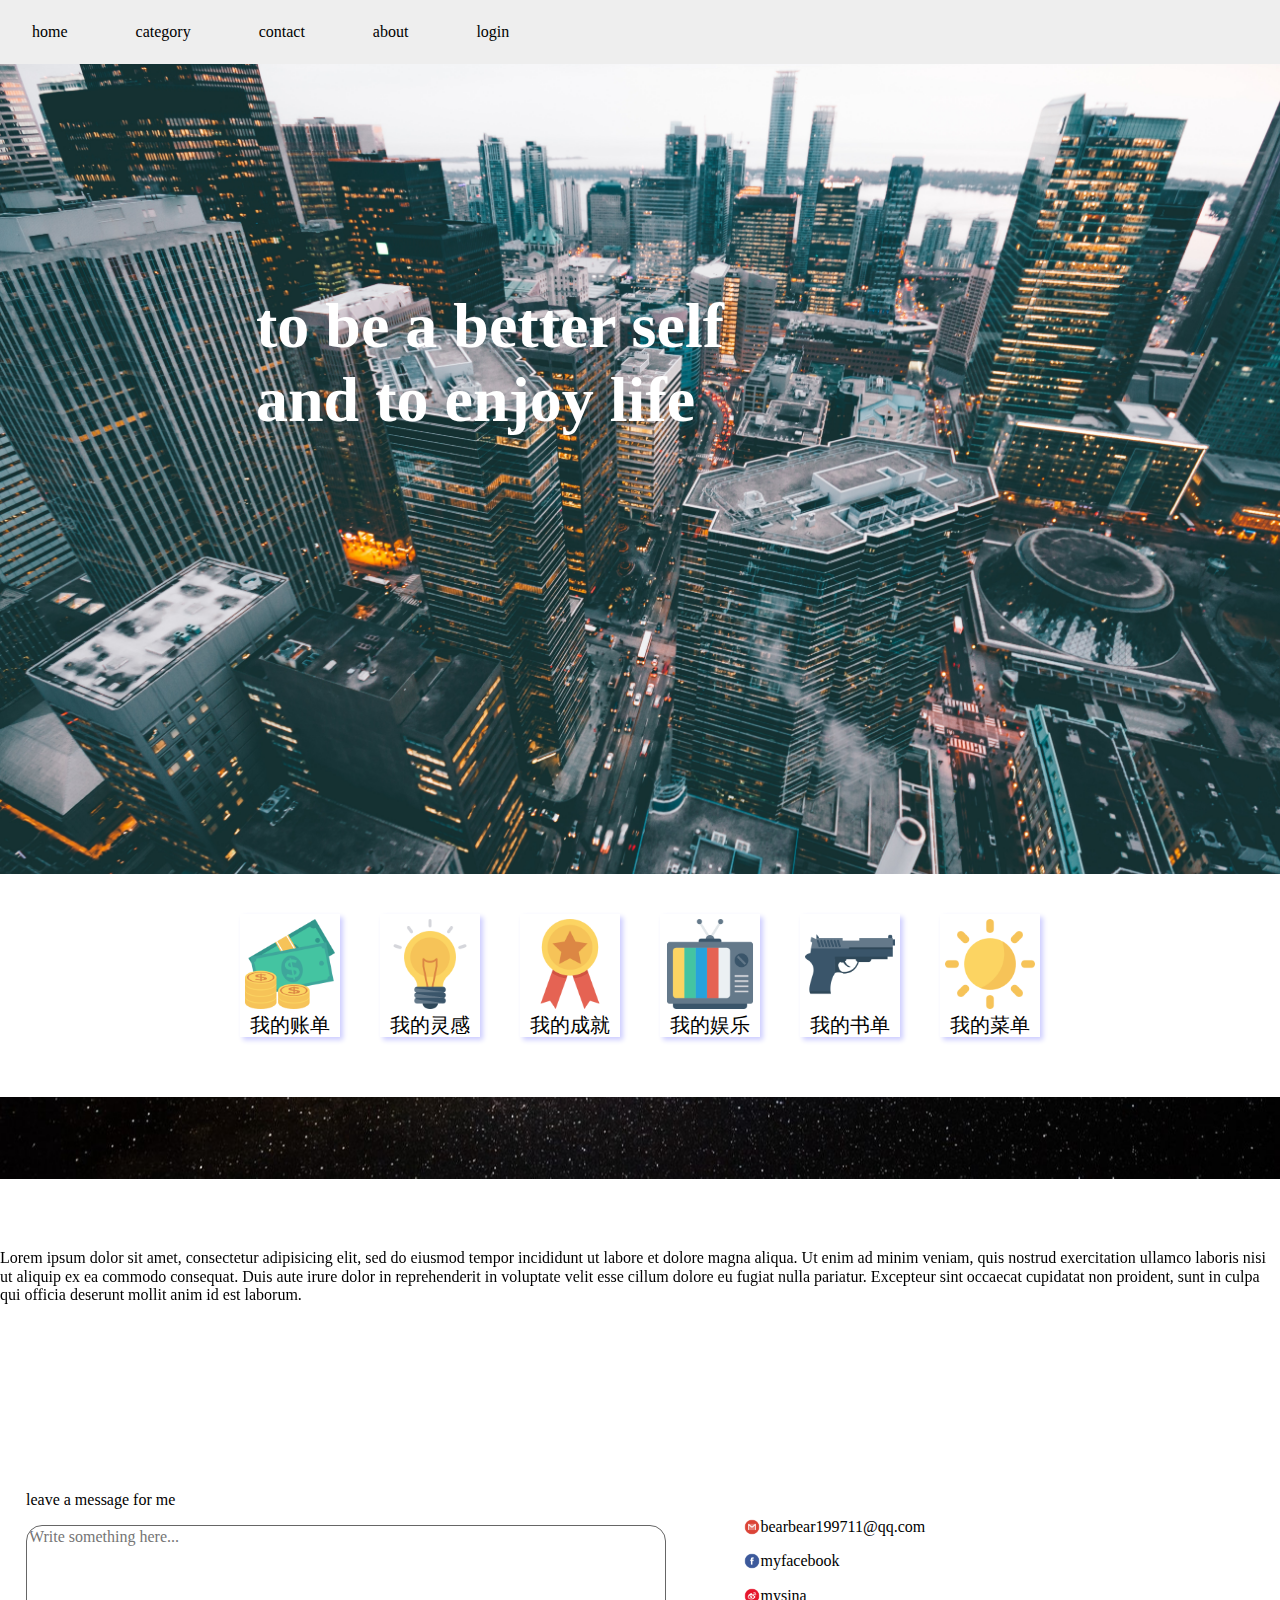
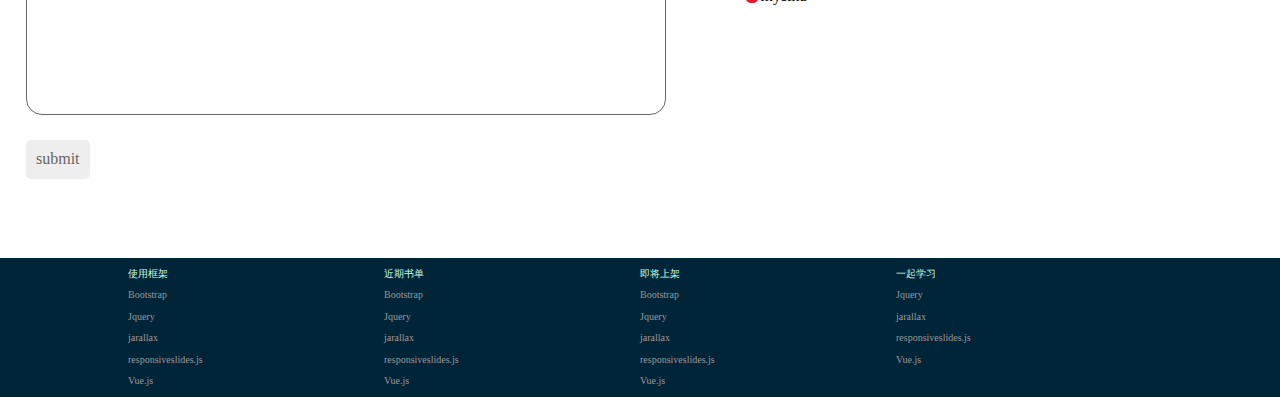
<file: index.html>
<!DOCTYPE html>
<html lang="en">
<head>
  <meta charset="UTF-8">
  <meta name="viewport" content="width=device-width, initial-scale=1.0">
  <meta http-equiv="X-UA-Compatible" content="ie=edge">
  <title>Document</title>
  <link rel="stylesheet" href="css/normalize.css">
  <link rel="stylesheet" href="css/style.css">

</head>
<body>
  <div class="header">
    <ul class='nav'>
      <li class='item'><a href="#">home</a></li>
      <li class='item'><a href="">category</a></li>
      <li class='item'><a href="">contact</a></li>
      <li class='item'><a href="">about</a></li>
      <li class='item'><a href="">login</a></li>
    </ul>
  </div>

  <div class="content">
    <div class="cover">
      <div class="text">
        to be a better self<br/>
        and to enjoy life
      </div>
    </div>
    <div class="category" id="category">
      <div class="item-wrap">
        <a href="#" class="item">
          <div class="icon" style="background-image:url('img/icon/cash.png')">

          </div>
          <div class="intro">
            我的账单
          </div>
        </a>
      </div>
      <div class="item-wrap">
        <a href="#" class="item">
          <div class="icon" style="background-image:url('img/icon/creativity.png')">

          </div>
          <div class="intro">
            我的灵感
          </div>
        </a>
      </div>

      <div class="item-wrap">
        <a href="#" class="item">
          <div class="icon" style="background-image:url('img/icon/medal.png')">

          </div>
          <div class="intro">
            我的成就
          </div>
        </a>
      </div>
      <div class="item-wrap">
        <a href="#" class="item">
          <div class="icon" style="background-image:url('img/icon/tv.png')">

          </div>
          <div class="intro">
            我的娱乐
          </div>
        </a>
      </div>
      <div class="item-wrap">
        <a href="category/booklist.html" class="item">
          <div class="icon" style="background-image:url('img/icon/gun.png')">
          </div>
          <div class="intro">
            我的书单
          </div>
        </a>
      </div>
      <div class="item-wrap">
        <a href="category/foodList.html" class="item">
          <div class="icon" style="background-image:url('img/icon/contrast.png')">

          </div>
          <div class="intro">
            我的菜单
          </div>
        </a>
      </div>
    </div>


    <div class="gap jarallax">
      Lorem ipsum dolor sit amet, consectetur adipisicing elit, sed do eiusmod tempor incididunt ut labore et dolore magna aliqua. Ut enim ad minim veniam, quis nostrud exercitation ullamco laboris nisi ut aliquip ex ea commodo consequat. Duis aute irure dolor in reprehenderit in voluptate velit esse cillum dolore eu fugiat nulla pariatur. Excepteur sint occaecat cupidatat non proident, sunt in culpa qui officia deserunt mollit anim id est laborum.
    </div>


    <div class="contact">
      <div class="contact-message">
        <form  method="get" class="leave-message" id="message">
          <label for="message">leave a message for me</label>
          <textarea class="text" name="message" cols="30" rows="10" form="message" wrap="hard" placeholder="Write something here..."></textarea>
          <input class="button" type="submit" name="submit" value="submit">
        </form>
      </div>

      <div class="contact-way">
        <a class="links" href="#" class="email">
          <div class="title" style="background-image:url('img/icon/gmail.png')">
            bearbear199711@qq.com
          </div>
        </a>
        <a class="links" href="#" class="facebook">
          <div class="title" style="background-image:url('img/icon/facebook.png')">
            myfacebook
          </div>
        </a>
        <a class="links" href="#" class="sina" >
          <div class="title" style="background-image:url('img/icon/weibo.png')">
            mysina
          </div>
        </a>
      </div>
    </div>

    <div class="about">
      <div class="about-wrap">
        <div class="col-3">
          <ul class='content'>
            <li class="title">使用框架</li>
            <li><a href="">Bootstrap</a></li>
            <li><a href="">Jquery</a></li>
            <li><a href="">jarallax</a></li>
            <li><a href="">responsiveslides.js</a></li>
            <li><a href="">Vue.js</a></li>
          </ul>
        </div>
        <div class="col-3">
          <ul class='content'>
            <li class="title">近期书单</li>
            <li><a href="">Bootstrap</a></li>
            <li><a href="">Jquery</a></li>
            <li><a href="">jarallax</a></li>
            <li><a href="">responsiveslides.js</a></li>
            <li><a href="">Vue.js</a></li>
          </ul>
        </div>
        <div class="col-3">
          <ul class='content'>
            <li class="title">即将上架</li>
            <li><a href="">Bootstrap</a></li>
            <li><a href="">Jquery</a></li>
            <li><a href="">jarallax</a></li>
            <li><a href="">responsiveslides.js</a></li>
            <li><a href="">Vue.js</a></li>
          </ul>
        </div>
        <div class="col-3">
          <ul class='content'>
            <li class="title">一起学习</li>
            <li><a href="">Jquery</a></li>
            <li><a href="">jarallax</a></li>
            <li><a href="">responsiveslides.js</a></li>
            <li><a href="">Vue.js</a></li>
          </ul>
        </div>
    </div>


  </div>


<script src="js/jquery-3.3.1.min.js" charset="utf-8"></script>
<script src="js/jarallax/jarallax.js" charset="utf-8"></script>
<script src="js/main.js" charset="utf-8"></script>
<script type="text/javascript">
$('.jarallax').jarallax({
  speed: 0.5,
  imgHeight: 768,
  imgWidth: '100%',
});
</script>
</body>
</html>
</file>
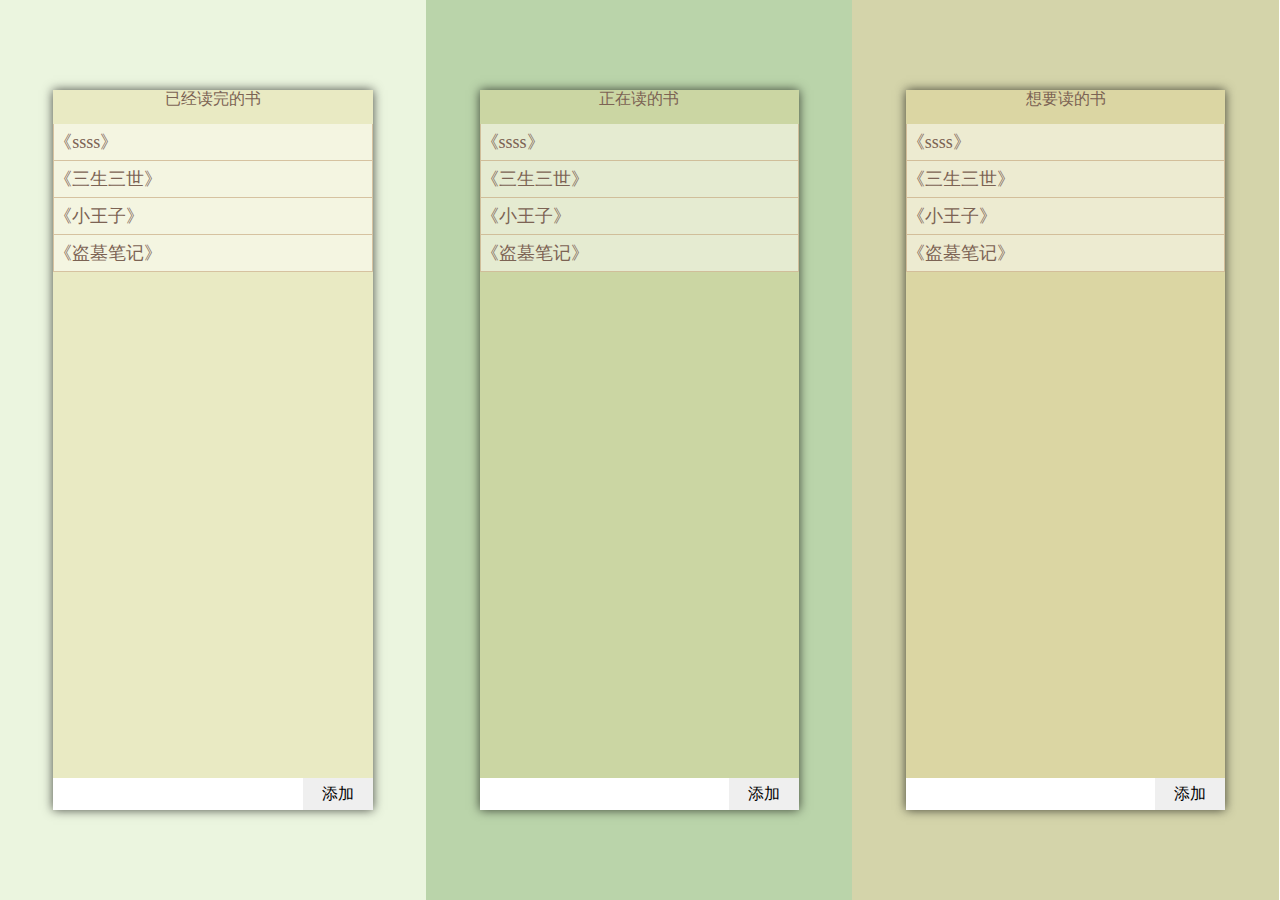
<file: booklist.html>
<!DOCTYPE html>
<html lang="en">
<head>
  <meta charset="UTF-8">
  <meta name="viewport" content="width=device-width, initial-scale=1.0">
  <meta http-equiv="X-UA-Compatible" content="ie=edge">
  <title>我的书单</title>
  <link rel="stylesheet" href="css/booklist_style.css">
  <link rel="stylesheet" href="css/normalize.css">
</head>
<body>

  <div class="wrap">
<!------------------------------------------------------------->
    <div class="content">

      <div class="col-3">
        <div class="subWrap">
          <div class="title">
            已经读完的书
          </div>
          <ul class="list">
            <!--此处应该从数据库中请求的数据-->
            <li class="item">《ssss》</li>
            <li class="item">《三生三世》</li>
            <li class="item">《小王子》</li>
            <li class="item">《盗墓笔记》</li>
          </ul>
          <div class="new">
            <input type="text" name="bookname" value=""><button type="button" name="addBook">添加</button>
          </div>
        </div>
      </div>
      <div  class="col-3">
        <div class="subWrap">
          <div class="title">
            正在读的书
          </div>
          <ul class="list">
            <!--此处应该从数据库中请求的数据-->
            <li class="item">《ssss》</li>
            <li class="item">《三生三世》</li>
            <li class="item">《小王子》</li>
            <li class="item">《盗墓笔记》</li>
          </ul>
          <div class="new">
            <input type="text" name="bookname" value=""><button type="button" name="addBook">添加</button>
          </div>
        </div>
      </div>
      <div  class="col-3">
        <div class="subWrap">
          <div class="title">
            想要读的书
          </div>
          <ul class="list">
            <!--此处应该从数据库中请求的数据-->
            <li class="item">《ssss》</li>
            <li class="item">《三生三世》</li>
            <li class="item">《小王子》</li>
            <li class="item">《盗墓笔记》</li>
          </ul>
          <div class="new">
            <input type="text" name="bookname" value=""><button type="button" name="addBook">添加</button>
          </div>
        </div>
      </div>



    </div>

  </div>

<script src="js/jquery-3.3.1.min.js" charset="utf-8"></script>
<script src="js/vue.js" charset="utf-8"></script>
<script src="js/booklistJS.js" charset="utf-8"></script>
</body>
</html>
</file>
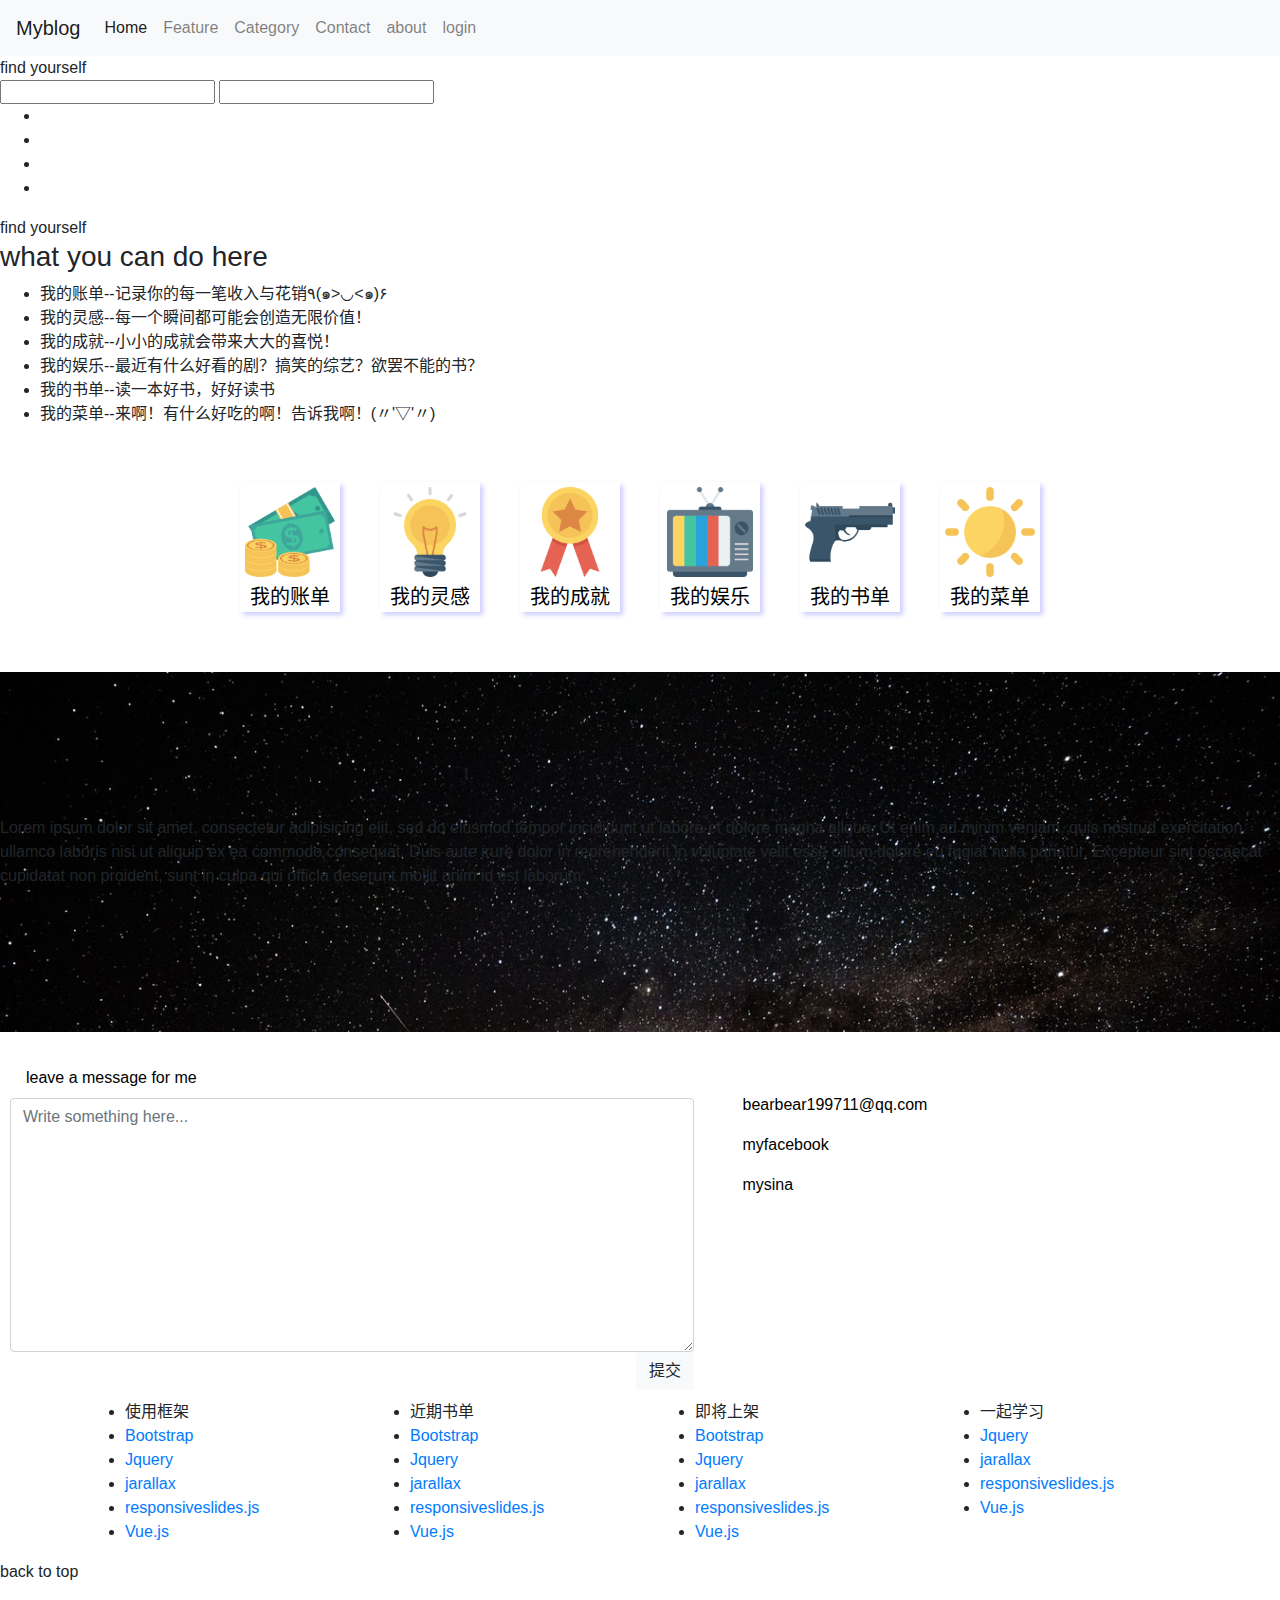
<file: index_2.html>
﻿<!DOCTYPE html>
<html lang="zh-CN">
<head>
  <meta charset="UTF-8">
  <meta name="viewport" content="width=device-width, initial-scale=1.0">
  <meta http-equiv="X-UA-Compatible" content="ie=edge">
  <title>My blog</title>
  <link rel="stylesheet" href="css/bootstrap.css">
  <link rel="stylesheet" href="css/normalize.css">
  <link rel="stylesheet" href="css/jarallax.css">
  <link rel="stylesheet" href="css/style.css">


</head>
<body>
  <div class="header navbar navbar-expand-lg navbar-light bg-light clearfix" id='header'>
    <a href="#" class="navbar-brand">Myblog</a>
    <div class="collapse navbar-collapse" id="navbarNavAltMarkup">
      <div class="navbar-nav">
        <span id='header-link' class="nav-item nav-link active" href="#">Home</span>
        <span id='feature-link' class="nav-item nav-link" href="#">Feature</span>
        <span id='category-link' class="nav-item nav-link" href="#">Category</span>
        <span id='contact-link' class="nav-item nav-link" href="#">Contact</span>
        <span id='footer-link' class="nav-item nav-link" href="#">about</span>
        <span id='login-link' class="nav-item nav-link" href="#">login</span>
        <!-- 弹出登录框——思路1——layer.js -->
        <!-- 思路2——异步传输？ajax -->
        <!-- 思路3——jQuery -->
      </div>
    </div>
  </div>

  <div class="wrap">
    <div id="coverText">
        <div class="title">
        find  yourself
        </div>
    </div>
    <div id = 'login'>
      <form action="#" method="post">
        <input type="text" name="username" value="">
        <input type="password" name="password" value="">
      </form>
    </div>
    <div class="main">
      <ul class="rslides clearfix" id='showImg'>

        <li class="item">
          <div class="headerImg" style="background-image:url('img/firework.jpg');">
          </div>
        </li>
        <li class="item">
          <div class="headerImg" style="background-image:url('img/forest.jpg');">
          </div>
        </li>
        <li class="item">
          <div class="headerImg" style="background-image:url('img/sunshine.jpg');">
          </div>
        </li>
        <li class="item">
          <div class="headerImg" style="background-image:url('img/cat1.jpg');">
          </div>
        </li>
      </ul>
    </div>

    <div class="mainPhase">
      find yourself
    </div>

    <div class="feature jarallax" id='feature'>
      <div class="content-left">
        <h3>what you can do here</h3>
        <div class="text">
          <ul class="cando-list">
            <li class="item">我的账单--记录你的每一笔收入与花销٩(๑>◡<๑)۶ </li>
            <li class="item">我的灵感--每一个瞬间都可能会创造无限价值！</li>
            <li class="item">我的成就--小小的成就会带来大大的喜悦！</li>
            <li class="item">我的娱乐--最近有什么好看的剧？搞笑的综艺？欲罢不能的书？</li>
            <li class="item">我的书单--读一本好书，好好读书</li>
            <li class="item">我的菜单--来啊！有什么好吃的啊！告诉我啊！(〃'▽'〃)</li>
          </ul>
        </div>
      </div>

    </div>

    <div class="category" id="category">
      <div class="item-wrap">
        <a href="#" class="item">
          <div class="icon" style="background-image:url('img/icon/cash.png')">

          </div>
          <div class="intro">
            我的账单
          </div>
        </a>
      </div>
      <div class="item-wrap">
        <a href="#" class="item">
          <div class="icon" style="background-image:url('img/icon/creativity.png')">

          </div>
          <div class="intro">
            我的灵感
          </div>
        </a>
      </div>

      <div class="item-wrap">
        <a href="#" class="item">
          <div class="icon" style="background-image:url('img/icon/medal.png')">

          </div>
          <div class="intro">
            我的成就
          </div>
        </a>
      </div>
      <div class="item-wrap">
        <a href="#" class="item">
          <div class="icon" style="background-image:url('img/icon/tv.png')">

          </div>
          <div class="intro">
            我的娱乐
          </div>
        </a>
      </div>
      <div class="item-wrap">
        <a href="category/bookList.html" class="item">
          <div class="icon" style="background-image:url('img/icon/gun.png')">
          </div>
          <div class="intro">
            我的书单
          </div>
        </a>
      </div>
      <div class="item-wrap">
        <a href="#" class="item">
          <div class="icon" style="background-image:url('img/icon/contrast.png')">

          </div>
          <div class="intro">
            我的菜单
          </div>
        </a>
      </div>
    </div>

    <div class="gap jarallax">
      <div class="text-left">
        Lorem ipsum dolor sit amet, consectetur adipisicing elit, sed do eiusmod tempor incididunt ut labore et dolore magna aliqua. Ut enim ad minim veniam, quis nostrud exercitation ullamco laboris nisi ut aliquip ex ea commodo consequat. Duis aute irure dolor in reprehenderit in voluptate velit esse cillum dolore eu fugiat nulla pariatur. Excepteur sint occaecat cupidatat non proident, sunt in culpa qui officia deserunt mollit anim id est laborum.
      </div>
    </div>

    <div class="contact clearfix" id='contact'>
      <div class="contact-message">
        <form  method="get" class="leave-message" id="message">
          <label for="message">leave a message for me</label>
          <textarea class="form-control" name="message" cols="30" rows="10" form="message" wrap="hard" placeholder="Write something here..."></textarea>
          <input class="btn btn-light float-right" type="submit" name="submit" value="提交">
        </form>
      </div>


      <div class="contact-way">
        <a class="links" href="#" class="email">
          <div class="icon" style="background-image:url('img/icon/gmail.png')">
          </div>
          <div class="title">
            bearbear199711@qq.com
          </div>
        </a>
        <a class="links" href="#" class="facebook">
          <div class="icon" style="background-image:url('img/icon/facebook.png')">
          </div>
          <div class="title">
            myfacebook
          </div>
        </a>
        <a class="links" href="#" class="sina" >
          <div class="icon" style="background-image:url('img/icon/weibo.png')">
          </div>
          <div class="title">
            mysina
          </div>
        </a>
      </div>
    </div>
    <div class="footer" id='footer'>
      <div class="footer-wrap container">
        <div class="row">
          <div class="col-md-3">
            <div class="content">
              <ul>
                <li class="title">使用框架</li>
                <li><a href="">Bootstrap</a></li>
                <li><a href="">Jquery</a></li>
                <li><a href="">jarallax</a></li>
                <li><a href="">responsiveslides.js</a></li>
                <li><a href="">Vue.js</a></li>
              </ul>
            </div>
          </div>
          <div class="col-md-3">
            <div class="content">
              <ul>
                <li class="title">近期书单</li>
                <li><a href="">Bootstrap</a></li>
                <li><a href="">Jquery</a></li>
                <li><a href="">jarallax</a></li>
                <li><a href="">responsiveslides.js</a></li>
                <li><a href="">Vue.js</a></li>
              </ul>
            </div>
          </div>
          <div class="col-md-3">
            <div class="content">
              <ul>
                <li class="title">即将上架</li>
                <li><a href="">Bootstrap</a></li>
                <li><a href="">Jquery</a></li>
                <li><a href="">jarallax</a></li>
                <li><a href="">responsiveslides.js</a></li>
                <li><a href="">Vue.js</a></li>
              </ul>
            </div>
          </div>
          <div class="col-md-3">
            <div class="content">
              <ul>
                <li class="title">一起学习</li>
                <li><a href="">Jquery</a></li>
                <li><a href="">jarallax</a></li>
                <li><a href="">responsiveslides.js</a></li>
                <li><a href="">Vue.js</a></li>
              </ul>
            </div>
          </div>
        </div>
      </div>
      <div id="toTop">
        <p>back to top</p>
      </div>

    </div>
  </div>


<script src="js/vue.js" charset="utf-8"></script>
<script src="js/jquery-3.3.1.min.js" charset="utf-8"></script>
<script src="js/ResponsiveSlides/responsiveslides.js" charset="utf-8"></script>
<script src="js/jarallax/jarallax.js" charset="utf-8"></script>
<script src="js/main.js" charset="utf-8"></script>
</body>
</html>
</file>
<file: css/style.css>
@font-face {
  font-family: myfont;
  src: url();
}
html
{
  overflow-x:hidden;
}
.header
{
  background-color: #eee;
  margin: 0;
}
.header .nav
{
  list-style: none;
  font-size: 16px;
  padding: 0;
  margin: 0;
}
.header .nav .item
{
  display: inline;
  line-height: 4em;

}
.header .nav .item a
{
  text-decoration: none;
  color:#000;
  padding-left: 2em;
  padding-right: 2em;
  padding-top: 0.2em;
  padding-bottom: 0.2em;
  transition-property: color;
  transition-duration:250ms;
  /* transition-timing-function: ease-in-out; */
}
.header .nav .item a:hover
{
  color:#888;
  transition-property: color;
  /* transition-timing-function: ease-in-out; */
  transition-duration: 350ms;
}
/************************************************************/
.cover
{
  position: relative;
  width:100%;
  height:90vh;
  /* padding-bottom: 55%; */
  background-image: url('../img/city.jpg');
  background-repeat: no-repeat;
  background-size: 100%;
}

.cover .text
{
  position: absolute;
  top: 25vh;
  left: 20%;
  padding-bottom: 0;
  color:#fff;
  font-size: 5vw;
  font-weight: bold;
}
@media screen and (max-width:650px) {
  .cover
  {
    width:100%;
    height:50vh;
  }
  .cover .text
  {
    position: absolute;
    top: 20vh;
    left: 20%;
  }
}
/************************************************************/
.category
{
  width: 100%;
  font-size: 20px;
  display: flex;
  justify-content: center;
  align-items: center;
  flex-wrap: wrap;
  padding-top: 1em;
  padding-bottom: 2em;
}
.category .item-wrap
{
  margin: 1em;
  position:relative;
}
.category .item-wrap .item
{
  /* width: 100%; */
  /* position: absolute; */
  display: block;
  text-decoration: none;
  color: #000;
  position: relative;
  top:0;
  left:0;
  box-shadow:3px 3px 5px rgba(0, 0, 255, .2);
  transition-property:top left;
  transition-duration: 350ms;
}
.category .item:hover
{
  top:-5px;
  left:-5px;
  box-shadow:6px 6px 7px rgba(0, 0, 255, .2);
  transition-property:top left;
  transition-duration: 350ms;
}
.category .item .icon
{
  width: 5em;
  height: 5em;
  background-repeat: no-repeat;
  background-size:90%;
  background-position: center;
}
.category .item .intro
{
  text-align: center;
}
/************************************************************/
.contact
{
  /* background-color: rgba(0,36,56,1); */
  width: 100%;
  overflow: hidden;
  zoom:1;
  box-sizing: border-box;
  /* 使用overflow去除容器塌陷，或者是用添加空div并设置其clear: both */
}
.contact .contact-way
{
  float: left;
  padding-left: 20px;
  margin-bottom: 2em;
  margin-top: 5vh;
}
@media screen and (max-width:720px) {
  .contact .contact-message
  {
    float: left;
    width: 100%;
    overflow: hidden;
  }
}
@media screen and (min-width:721px) {
  .contact .contact-message
  {
    float: left;
    width: 55%;
    overflow: hidden;
    padding: 10px;

  }
}
.contact .contact-way .links
{
  text-decoration: none;
  height: 1em;
}
.contact .contact-way .links .title:hover
{
  color: #888;
}
.contact .contact-way .title
{
  margin-top: 1em;
  text-decoration: none;
  color: #000;
  padding-left: 10%;
  background-position: left;
  background-size: 10%;
  background-repeat: no-repeat;
}
.contact .contact-message label
{
  display: block;
  color: #000;
  font-size: 16px;
  margin-left: 1em;
  margin-top: 1.5em;

}
.contact .contact-message textarea[class='text']
{
  outline: none;
  width: 90%;
  margin: 1em;
  border: 1px solid #666;
  border-radius: 1em;
  resize: none;
}
.contact .contact-message textarea[class='text']:focus
{
  box-shadow: 0px 0px 8px #8fffeb inset;
  border: 1px solid #eee;
}
.contact .contact-message input[class="button"]
{
  color: #666;
  background-color: #eee;
  outline: none;
  border: none;
  border-radius: 5px;
  padding: 10px;
  margin: 0.3em 1em;
}
.contact .contact-message input[class="button"]:hover
{
  color: #777;
  box-shadow: 0px 0px 5px #fff;
}
/**************************************************************/
.gap
{
  width: 100%;
  background-image: url('../img/universe.jpeg');
  background-size: 100%;
  width: 100vw;
  height: 40vh;
  display: flex;
  justify-content: center;
  align-items: center;
}
/***************************************************************/
.about
{
  background-color: rgba(0,36,56,1);
}
.about .about-wrap
{
  width: 80%;
  margin: 0 auto;
  overflow: hidden;
  margin-top: 5%;
  font-size: 10px;
}
.about .about-wrap .col-3
{
  margin: 0;
  padding: 0;
  list-style: none;
  float: left;
  width: 25%;
}
.about .about-wrap .col-3 ul
{
  list-style: none;
  padding: 0;
  margin: 0;
}
.about .about-wrap ul.content li
{
  /* height: 1.8em; */
  margin:1em 0;
}
.about .about-wrap .title
{
  color:#c6ffe2;
}
.about .about-wrap ul.content a
{
  text-decoration: none;
  font-size:10px;
  margin: 1em 0;
  color: #999;
  /* box-shadow: 0px 0px 5px #c6ffe2; *作用在框框上？？？*/
  transition-property: all;
  transition-duration: 100ms;
  transition-timing-function: ease-in-out;
}
.about .about-wrap ul.content a:hover
{
  color:#fff;
  text-shadow: 0px 0px 5px #c6ffe2;
  transition-property: all;
  transition-duration: 230ms;
  transition-timing-function: ease-in-out;
}
</file>
<file: css/booklist_style.css>
body{
  --textColor:#7C6354;
}
.wrap .content .col-3
{
  display: flex;
  flex-direction: row;
  align-items: center;
  justify-content: center;
}
.wrap .content .col-3 .subWrap
{
  height: 80%;
  background-color: rgba(230, 217, 153, 0.4);
  /* border-radius: 1.5vw; */
  box-shadow: 0px 0px 10px rgba(0,0,0,.7);
  position: relative;
}
@media screen and (min-width:750px) {
  .wrap .content
  {
    display: flex;
    flex-direction: row;
    align-items: stretch;
    /* background-color:#333; */
  }
  .wrap .content .col-3
  {
    width: 33.3%;
    height: 100vh;
  }
  .wrap .content .col-3 .subWrap
  {
    width: 75%;
  }
}
@media screen and (max-width:751px) {
  .wrap .content
  {
    display: flex;
    flex-direction: column;
    justify-content: center;
    /* background-color:#333; */
  }
  .wrap .content .col-3
  {
    width: 100%;
    height: 100vh;
  }
  .wrap .content .col-3 .subWrap
  {
    width: 60%;
  }
}

.wrap .content .col-3:nth-child(1)
{
  background-color: #EBF5DF;
}
.wrap .content .col-3:nth-child(2)
{
  background-color: #BAD4AA;
}
.wrap .content .col-3:nth-child(3)
{
  background-color: #D4D4AA;
}

.wrap .content .col-3 .subWrap .title
{
  text-align: center;
  color:var(--textColor);
  /* background-color: rgba(193, 160, 116, .6); */
}
.wrap .content .col-3 .subWrap ul.list
{
  list-style: none;
  margin: 0;
  padding: 0;
  margin-top: 5%;
}
.wrap .content .col-3 .subWrap li.item
{
  font-size: 18px;
  line-height: 2em;
  color:var(--textColor);
  background-color: rgba(255, 255, 255, 0.5);
  border: 1px solid rgba(193, 160, 116, .6);
  border-top:0px;
}
.wrap .content .col-3 .subWrap .new
{
  position: absolute;
  left: 0;
  bottom: 0;
  width: 100%;
}
.wrap .content .col-3 .subWrap .new input
{
  display: inline-block;
  width: 78%;
  height: 2em;
  border: 0;
  padding: 0;
}
.wrap .content .col-3 .subWrap .new button
{
  display: inline-block;
  width: 22%;
  height: 2em;
  padding: 0;
  margin: 0;
  border: 0;
}
</file>
<file: css/jarallax.css>
.jarallax {
    position: relative;
    z-index: 0;
}
.jarallax > .jarallax-img {
    position: absolute;
    object-fit: cover;
    /* support for plugin https://github.com/bfred-it/object-fit-images */
    font-family: 'object-fit: cover;';
    top: 0;
    left: 0;
    width: 100%;
    height: 100%;
    z-index: -1;
}
</file>
